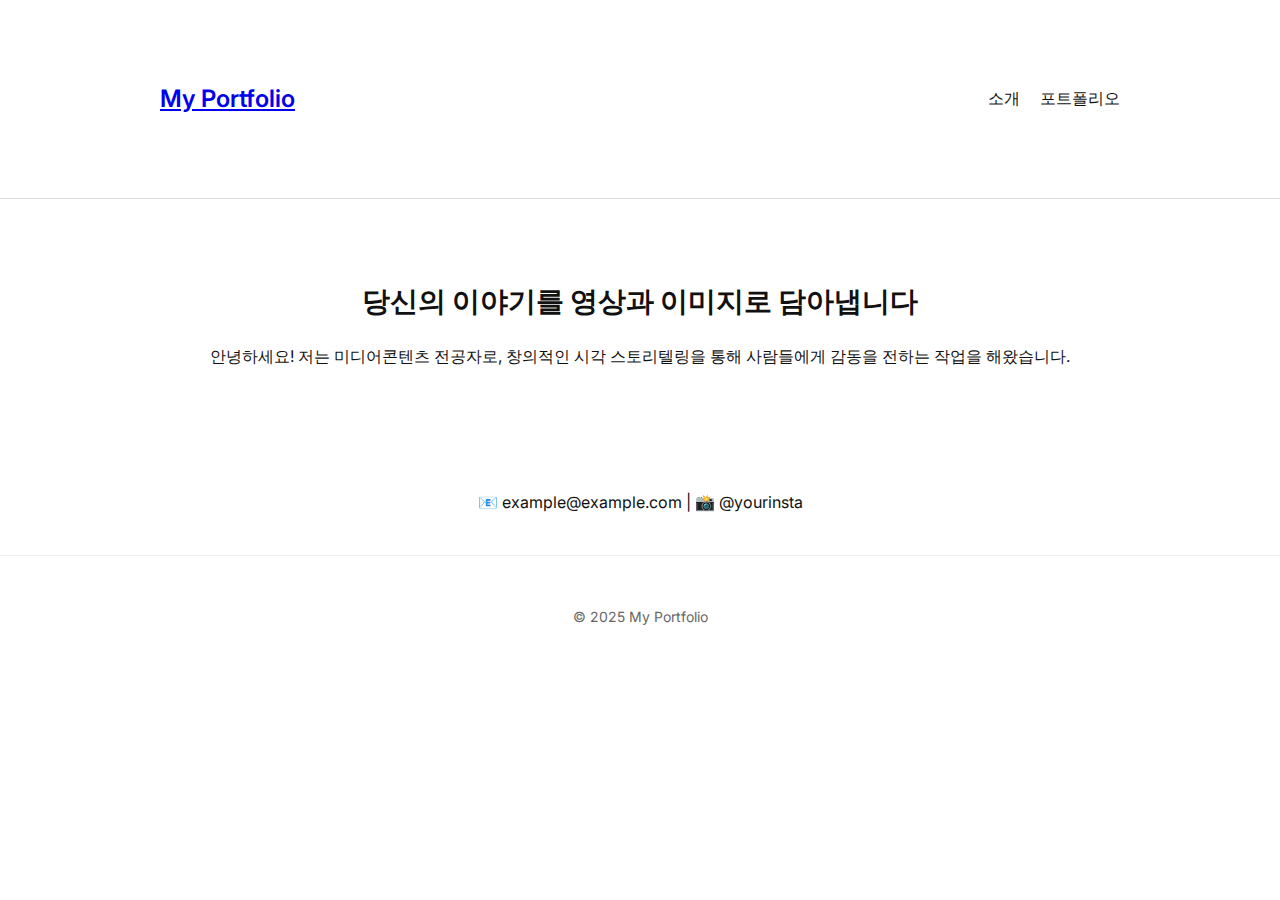
<file: index.html>
<!DOCTYPE html>
<html lang="ko">
<head>
  <meta charset="UTF-8" />
  <meta name="viewport" content="width=device-width, initial-scale=1.0" />
  <title>나의 포트폴리오</title>
  <link rel="stylesheet" href="style.css" />
  <link href="https://fonts.googleapis.com/css2?family=Inter:wght@400;600&display=swap" rel="stylesheet" />
</head>
<body>
  <header>
    <div class="container">
      <h1><a href="index.html" class="site-logo">My Portfolio</a></h1>
      <nav>
        <ul>
          <li><a href="about.html">소개</a></li>
          <li><a href="portfolio.html">포트폴리오</a></li>
        </ul>
      </nav>
    </div>
  </header>

  <!-- Hero Section -->
  <section id="hero">
    <div class="container" style="text-align:center; padding: 80px 20px;">
      <h2 class="hero-title">당신의 이야기를 영상과 이미지로 담아냅니다</h2>
      <p class="hero-subtitle">안녕하세요! 저는 미디어콘텐츠 전공자로, 창의적인 시각 스토리텔링을 통해 사람들에게 감동을 전하는 작업을 해왔습니다.</p>
    </div>
  </section>

  <!-- 간단 연락처 정보 -->
  <section id="contact-info">
    <div class="container" style="text-align:center; padding: 40px 20px;">
      <p>📧 example@example.com  |  📸 @yourinsta</p>
    </div>
  </section>

  <footer>
    <div class="container" style="text-align:center; padding: 20px 0; font-size:14px; color:#666;">
      &copy; 2025 My Portfolio
    </div>
  </footer>
</body>
</html>
</file>
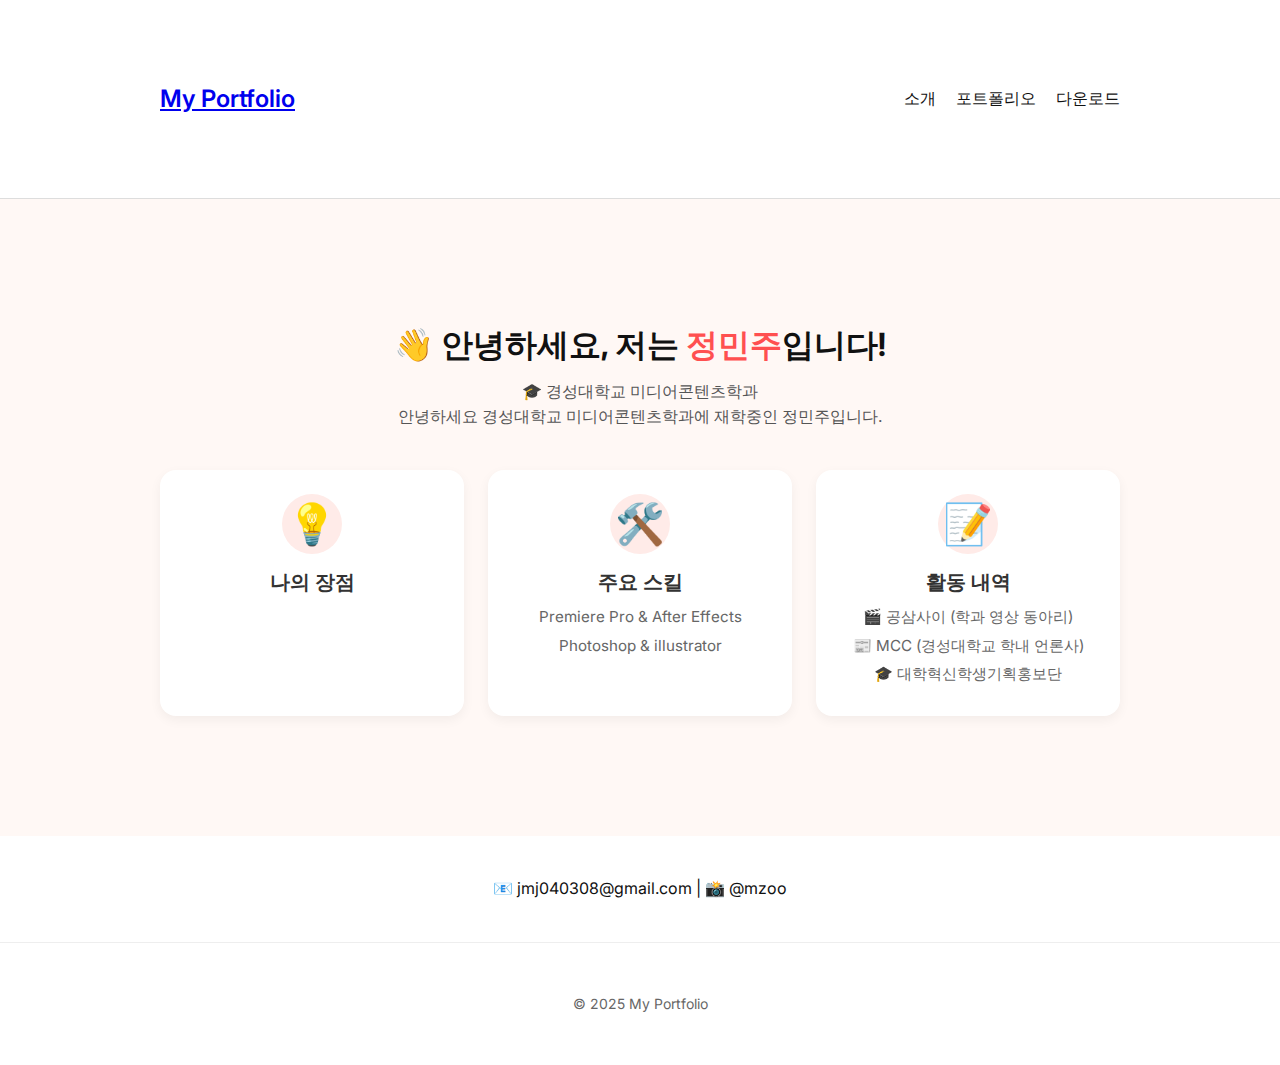
<file: about.html>
<!DOCTYPE html>
<html lang="ko">
<head>
  <meta charset="UTF-8" />
  <meta name="viewport" content="width=device-width, initial-scale=1.0" />
  <title>소개 | My Portfolio</title>
  <link rel="stylesheet" href="style.css" />
  <link href="https://fonts.googleapis.com/css2?family=Inter:wght@400;600&display=swap" rel="stylesheet" />
  <style>
    /* -- about-cute 섹션 기본 설정 -- */
    .about-cute {
      background: #FFF8F5;
      padding: 60px 20px;
      font-family: 'Inter', sans-serif;
    }
    .about-cute h2 {
      font-size: 2rem;
      text-align: center;
      margin-bottom: 8px;
    }
    .about-cute .highlight {
      color: #ff5050;
      font-weight: 700;
    }
    .about-cute .intro {
      text-align: center;
      color: #555;
      margin-bottom: 40px;
      line-height: 1.6;
    }

    /* -- 카드 레이아웃 -- */
    .about-cute .cards {
      display: grid;
      grid-template-columns: repeat(auto-fit, minmax(240px, 1fr));
      gap: 24px;
    }
    .about-cute .card {
      background: #FFFFFF;
      border-radius: 16px;
      box-shadow: 0 4px 12px rgba(0,0,0,0.05);
      padding: 24px;
      text-align: center;
      transition: transform .3s, box-shadow .3s;
    }
    .about-cute .card:hover {
      transform: translateY(-6px);
      box-shadow: 0 8px 20px rgba(0,0,0,0.1);
    }

    /* -- 카드 아이콘 -- */
    .about-cute .card .icon {
      font-size: 2.5rem;
      background: #FFEBE8;
      width: 60px;
      height: 60px;
      line-height: 60px;
      margin: 0 auto 12px;
      border-radius: 50%;
    }

    /* -- 카드 제목/내용 -- */
    .about-cute .card h3 {
      font-size: 1.25rem;
      margin-bottom: 8px;
      color: #333;
    }
    .about-cute .card p,
    .about-cute .card ul {
      color: #666;
      font-size: 0.95rem;
      line-height: 1.5;
      padding: 0;
      list-style: none;
    }
    .about-cute .card ul li {
      margin: 6px 0;
    }
  </style>
</head>
<body>
  <header>
    <div class="container">
      <h1><a href="index.html" class="site-logo">My Portfolio</a></h1>
      <nav>
        <ul>
          <li><a href="about.html" class="active">소개</a></li>
          <li><a href="portfolio.html">포트폴리오</a></li>
          <li><a href="download.html">다운로드</a></li>
        </ul>
      </nav>
    </div>
  </header>

  <!-- about-cute 섹션 -->
  <section id="about" class="about-cute">
    <div class="container">
      <h2>👋 안녕하세요, 저는 <span class="highlight">정민주</span>입니다!</h2>
      <p class="intro">
        🎓 경성대학교 미디어콘텐츠학과<br>
        안녕하세요 경성대학교 미디어콘텐츠학과에 재학중인 정민주입니다.<br>
      </p>

      <div class="cards">
        <div class="card">
          <div class="icon">💡</div>
          <h3>나의 장점</h3>
          <p></p>
        </div>
        <div class="card">
          <div class="icon">🛠️</div>
          <h3>주요 스킬</h3>
          <ul>
            <li>Premiere Pro & After Effects</li>
            <li>Photoshop & illustrator</li>
          </ul>
        </div>
        <div class="card">
          <div class="icon">📝</div>
          <h3>활동 내역</h3>
          <ul>
            <li>🎬 공삼사이 (학과 영상 동아리)</li>
            <li>📰 MCC (경성대학교 학내 언론사)</li>
            <li>🎓 대학혁신학생기획홍보단</li>
          </ul>
        </div>
      </div>
    </div>
  </section>

  <!-- 간단 연락처 정보 -->
  <section id="contact-info">
    <div class="container" style="text-align:center; padding: 40px 20px;">
      <p>📧 jmj040308@gmail.com  |  📸 @mzoo</p>
    </div>
  </section>

  <footer>
    <div class="container" style="text-align:center; padding: 20px 0; font-size:14px; color:#666;">
      &copy; 2025 My Portfolio
    </div>
  </footer>
</body>
</html>
</file>
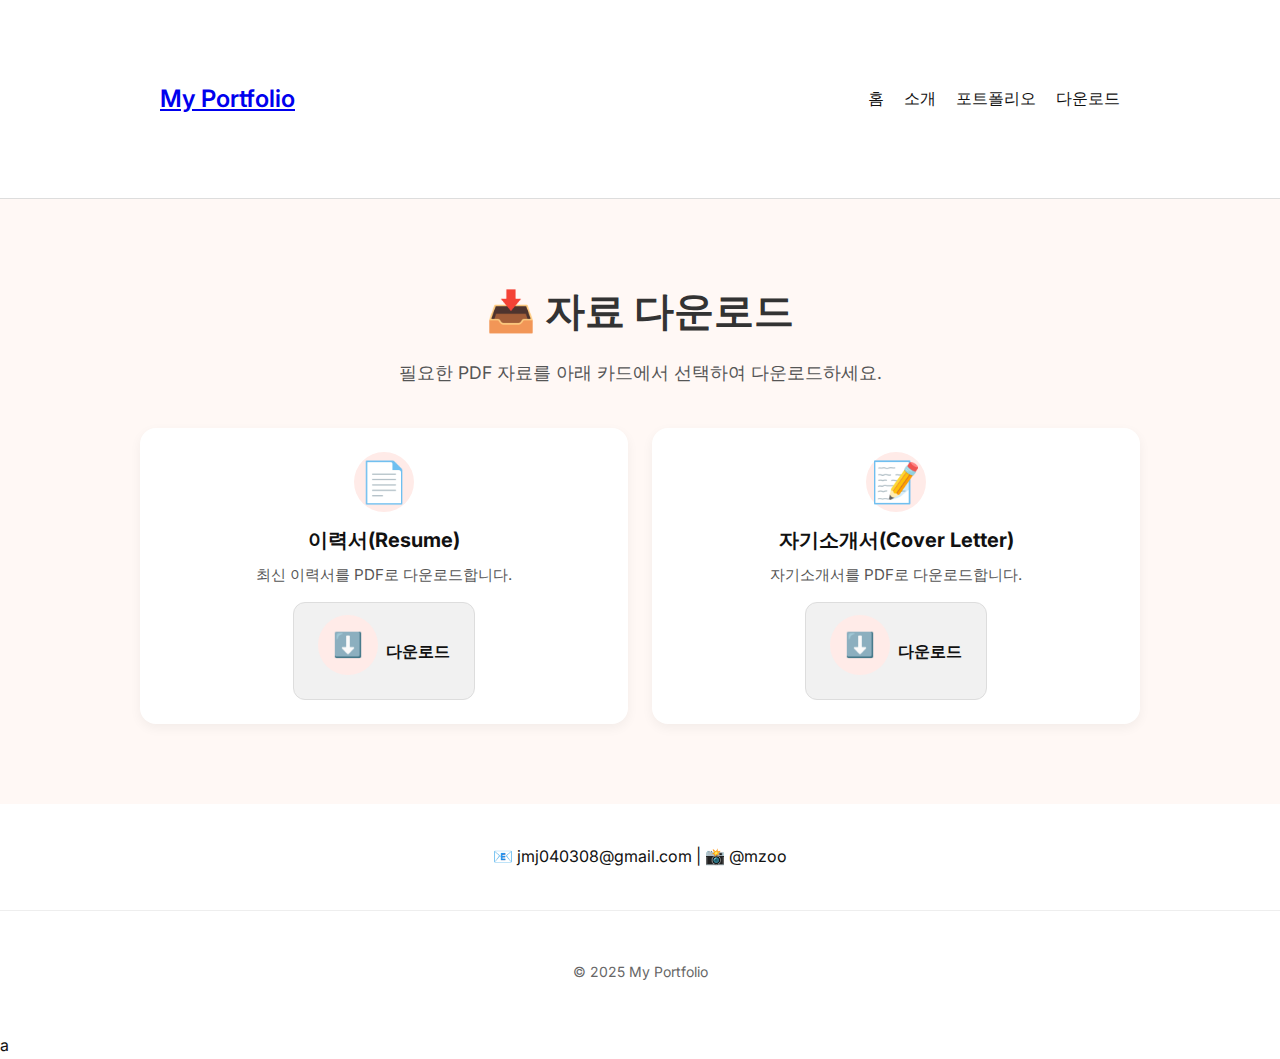
<file: download.html>
<!DOCTYPE html>
<html lang="ko">
<head>
  <meta charset="UTF-8" />
  <meta name="viewport" content="width=device-width, initial-scale=1.0" />
  <title>자료 다운로드 | My Portfolio</title>
  <link rel="stylesheet" href="style.css" />
  <link href="https://fonts.googleapis.com/css2?family=Inter:wght@400;600&display=swap" rel="stylesheet" />
  <style>
    /* Download Section Styling (Kakao Inspired) */
    #download {
      background: #FFF8F5;
      padding: 80px 20px;
      font-family: 'Inter', sans-serif;
    }
    #download h2 {
      font-size: 2.5rem;
      text-align: center;
      margin-bottom: 16px;
      color: #333;
    }
    #download .intro {
      text-align: center;
      color: #555;
      margin-bottom: 40px;
      font-size: 1.1rem;
      line-height: 1.6;
    }
    #download .cards {
      display: grid;
      grid-template-columns: repeat(auto-fit, minmax(280px, 1fr));
      gap: 24px;
      max-width: 1000px;
      margin: 0 auto;
    }
    #download .card {
      background: #FFFFFF;
      border-radius: 16px;
      box-shadow: 0 4px 12px rgba(0,0,0,0.05);
      padding: 24px;
      text-align: center;
      transition: transform 0.3s, box-shadow 0.3s;
    }
    #download .card:hover {
      transform: translateY(-6px);
      box-shadow: 0 8px 20px rgba(0,0,0,0.1);
    }
    #download .card .icon {
      font-size: 2.5rem;
      background: #FFEBE8;
      width: 60px;
      height: 60px;
      line-height: 60px;
      border-radius: 50%;
      margin: 0 auto 12px;
    }
    #download .card h3 {
      font-size: 1.25rem;
      margin-bottom: 8px;
      color: #111;
    }
    #download .card p {
      font-size: 0.95rem;
      color: #555;
      line-height: 1.5;
      margin-bottom: 16px;
    }
    #download .btn-download {
      display: inline-flex;
      align-items: center;
      gap: 8px;
      background: #f1f1f1;
      color: #111;
      font-weight: 600;
      padding: 12px 24px;
      border-radius: 12px;
      text-decoration: none;
      border: 1px solid #ddd;
      transition: background 0.3s;
    }
    #download .btn-download .icon {
      font-size: 1.5rem;
    }
    #download .btn-download:hover {
      background: #333;
    }
  </style>
</head>
<body>
  <header>
    <div class="container">
      <h1><a href="index.html" class="site-logo">My Portfolio</a></h1>
      <nav>
        <ul>
          <li><a href="index.html">홈</a></li>
          <li><a href="about.html">소개</a></li>
          <li><a href="portfolio.html">포트폴리오</a></li>
          <li><a href="download.html" class="active">다운로드</a></li>
        </ul>
      </nav>
    </div>
  </header>

  <section id="download">
    <h2>📥 자료 다운로드</h2>
    <p class="intro">필요한 PDF 자료를 아래 카드에서 선택하여 다운로드하세요.</p>
    <div class="cards">
      <div class="card">
        <div class="icon">📄</div>
        <h3>이력서<span class="highlight">(Resume)</span></h3>
        <p>최신 이력서를 PDF로 다운로드합니다.</p>
        <a href="JMJ_Resume.pdf" download class="btn-download">
          <span class="icon">⬇️</span> 다운로드
        </a>
      </div>
      <div class="card">
        <div class="icon">📝</div>
        <h3>자기소개서<span class="highlight">(Cover Letter)</span></h3>
        <p>자기소개서를 PDF로 다운로드합니다.</p>
        <a href="JMJ_CoverLetter.pdf" download class="btn-download">
          <span class="icon">⬇️</span> 다운로드
        </a>
      </div>
    </div>
  </section>

  <section id="contact-info">
    <div class="container" style="text-align:center; padding:40px 20px;">
      <p>📧 jmj040308@gmail.com&nbsp;|&nbsp;📸 @mzoo</p>
    </div>
  </section>

  <footer>
    <div class="container" style="text-align:center; padding:20px 0; font-size:14px; color:#666;">
      &copy; 2025 My Portfolio
    </div>
  </footer>
</body>a
</html>
</file>
<file: style.css>
/* 전체 초기화 */
* {
  margin: 0;
  padding: 0;
  box-sizing: border-box;
}

body {
  font-family: 'Inter', sans-serif;
  background-color: #ffffff;
  color: #111111;
  line-height: 1.6;
}

.container {
  max-width: 1000px;
  margin: 0 auto;
  padding: 60px 20px;
}

/* 헤더 스타일 */
header {
  background: #ffffff;
  border-bottom: 1px solid #ddd;
  padding: 20px 0;
  position: sticky;
  top: 0;
  z-index: 1000;
}

header .container {
  display: flex;
  justify-content: space-between;
  align-items: center;
}

header h1 {
  font-size: 24px;
  font-weight: 600;
}

nav ul {
  display: flex;
  list-style: none;
  gap: 20px;
}

nav a {
  text-decoration: none;
  color: #111111;
  font-weight: 500;
  transition: color 0.3s;
}

nav a:hover {
  color: #888;
}

/* 섹션 스타일 */
section h2 {
  font-size: 28px;
  margin-bottom: 20px;
}

#portfolio .grid {
  display: grid;
  grid-template-columns: repeat(auto-fit, minmax(280px, 1fr));
  gap: 20px;
}

.card {
  background: #f8f8f8;
  border-radius: 12px;
  overflow: hidden;
  transition: transform 0.3s, box-shadow 0.3s;
}

.card:hover {
  transform: translateY(-5px);
  box-shadow: 0 10px 20px rgba(0, 0, 0, 0.1);
}

.card img,
.card video {
  width: 100%;
  height: auto;
  display: block;
}

/* 연락하기 */
#contact p {
  margin-top: 10px;
  font-size: 16px;
}

/* 푸터 */
footer {
  text-align: center;
  padding: 30px 0;
  font-size: 14px;
  border-top: 1px solid #eee;
  color: #666;
}
</file>
